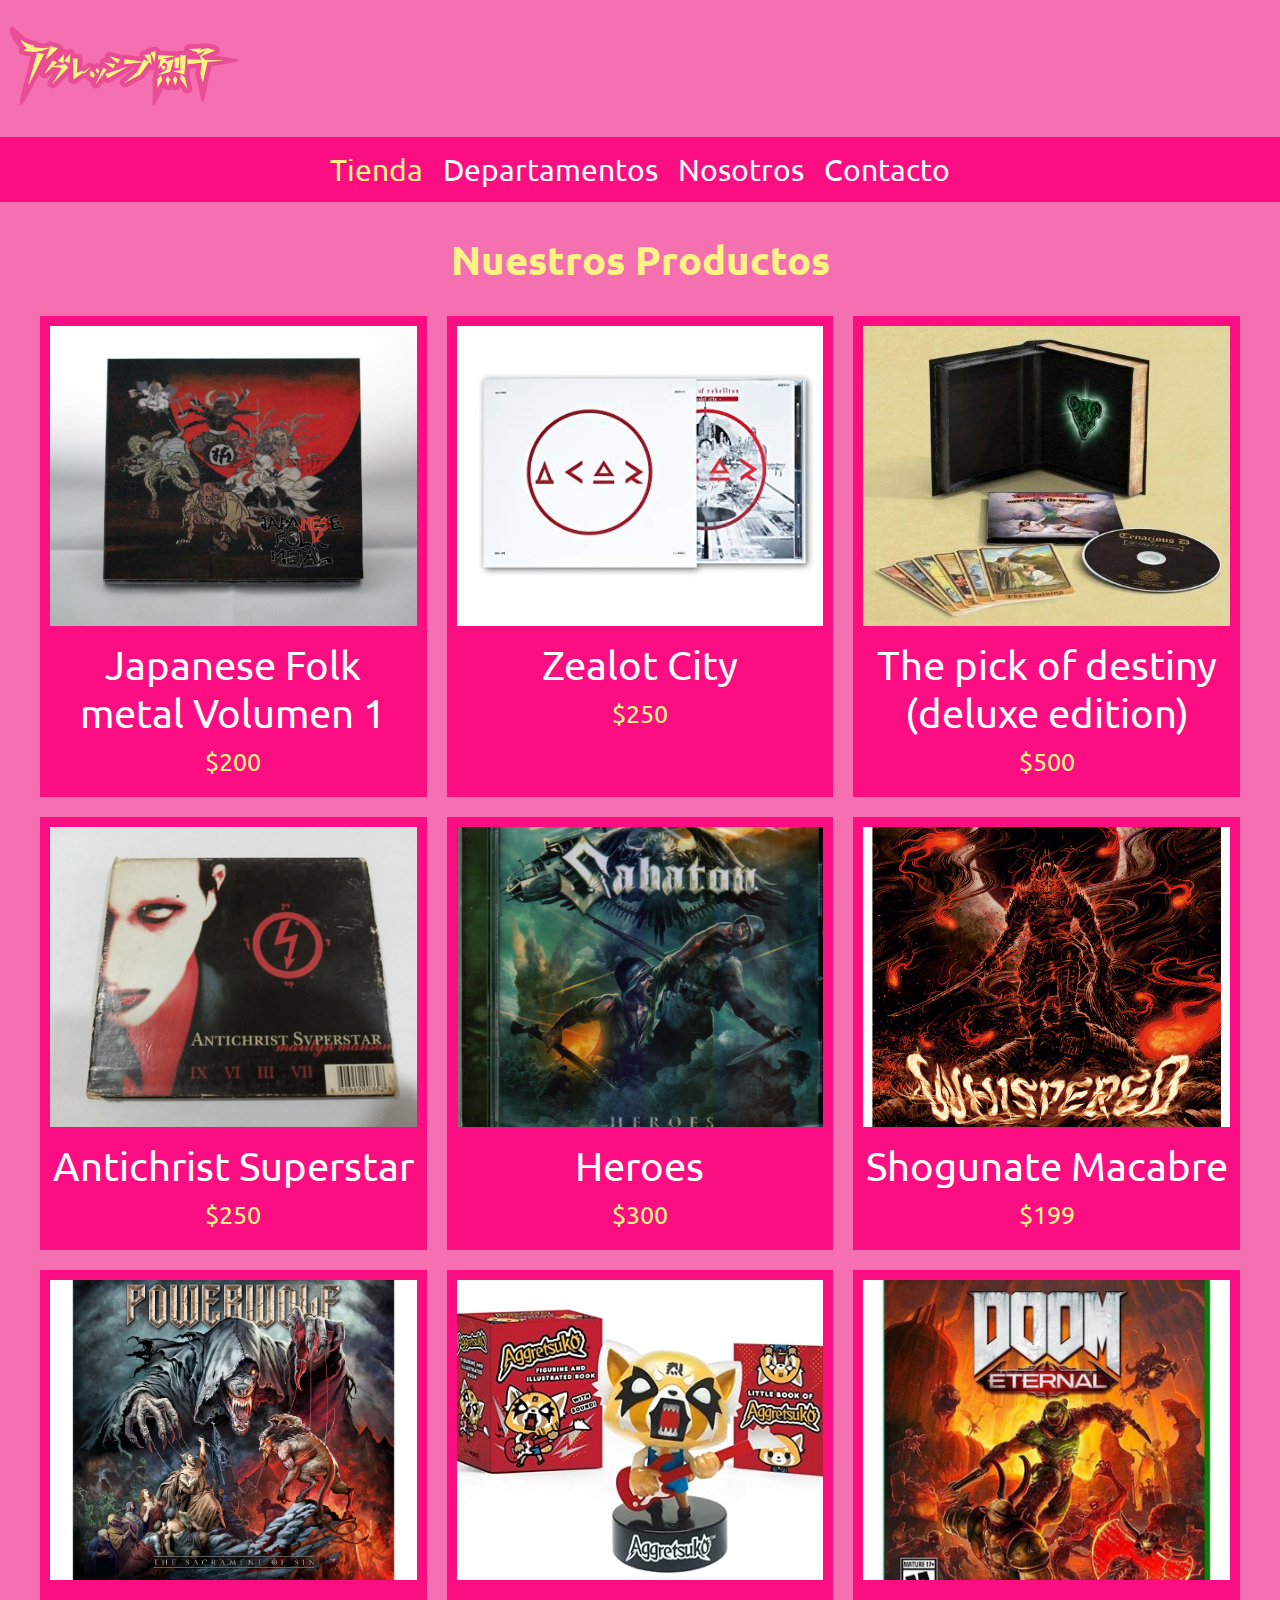
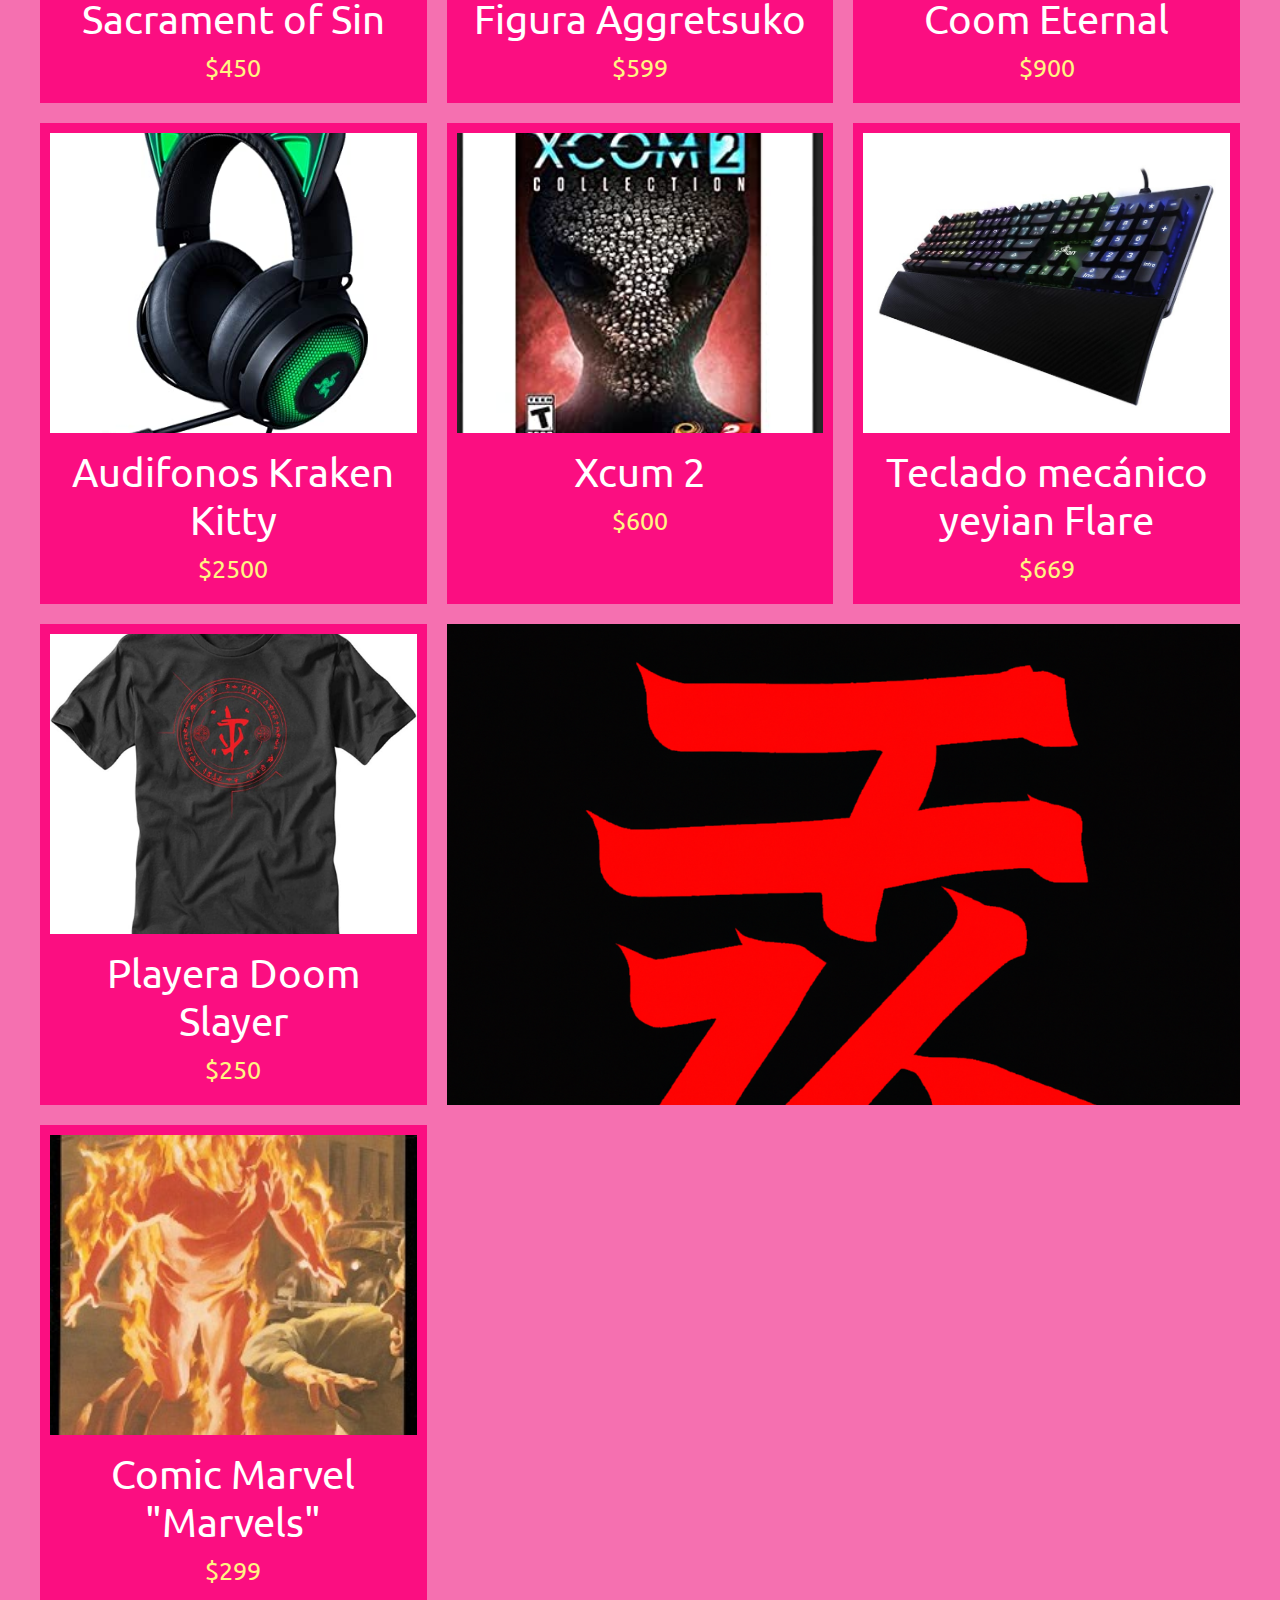
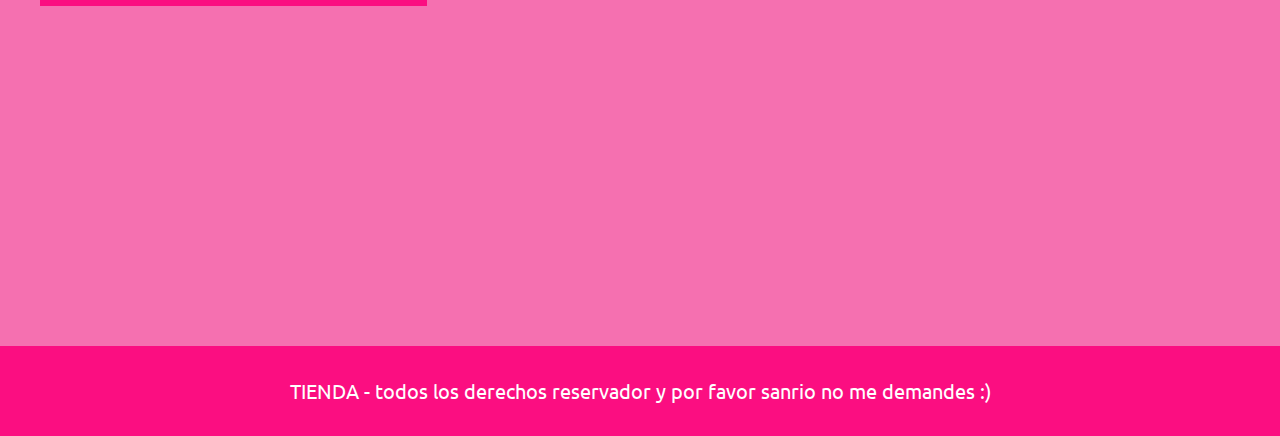
<file: index.html>
<!DOCTYPE html>
<html lang="en">
<head>
    <meta charset="UTF-8">
    <meta http-equiv="X-UA-Compatible" content="IE=edge">
    <meta name="viewport" content="width=device-width, initial-scale=1.0">
    <title>Tienda (nombre / logo en proceso)</title>
    <link rel="stylesheet" href="css/normalize.css">
    <link rel="preconnect" href="https://fonts.googleapis.com">
    <link rel="preconnect" href="https://fonts.gstatic.com" crossorigin><link rel="preconnect" href="https://fonts.googleapis.com">
    <link rel="preconnect" href="https://fonts.gstatic.com" crossorigin>
    <link href="https://fonts.googleapis.com/css2?family=Ubuntu&display=swap" rel="stylesheet">
    <link rel="stylesheet" href="css/style.css">
    <link rel="preload" href="css/style.css" as="style">
    <link rel="preload" href="css/normalize.css" as="style">
    

</head>
<body>
    <header class="header">
        <a href="index.html">
            <img class="header__logo" src="img/logoProvisional.png" alt="logotipo tienda"> 
        </a>
    </header>

    <nav class="navegacion">
        <a class="navegacion__enlace navegacion__enlace--activo" href="index.html"> Tienda </a>
        <a class="navegacion__enlace" href="departamentos.html"> Departamentos </a>
        <a class="navegacion__enlace" href="nosotros.html"> Nosotros </a>
        <a class="navegacion__enlace" href="contacto.html"> Contacto </a>
    </nav>

    <main class="contenedor">
        <h1>Nuestros Productos</h1>
        <div class="grid">
            <div class="producto">
                <a href="producto.html">
                    <img class="producto__imagen" src="img/JfmVol1.jpg" alt="imagen JFM is fantastic">
                    <div class="producto__info">
                        <p class="producto__nombre">Japanese Folk metal Volumen 1</p>
                        <p class="producto__precio">$200</p>
                    </div>
                </a>
            </div> <!--ESTE ES EL FIN DE LA CLASE PRODUCTO EN ESTE DIV SÍ ENSERIO ESTE ES EL FIN-->
            <div class="producto">
                <a href="producto.html">
                    <img class="producto__imagen" src="img/acorZealot.jpg" alt="hAngedmAn_A">
                    <div class="producto__info">
                        <p class="producto__nombre">Zealot City</p>
                        <p class="producto__precio">$250</p>
                    </div>
                </a>
            </div> <!--ESTE ES EL FIN DE LA CLASE PRODUCTO EN ESTE DIV SÍ ENSERIO ESTE ES EL FIN-->
            <div class="producto">
                <a href="producto.html">
                    <img class="producto__imagen" src="img/TDPoD.jpg" alt="'Cause it's the pick!">
                    <div class="producto__info">
                        <p class="producto__nombre">The pick of destiny (deluxe edition)</p>
                        <p class="producto__precio">$500</p>
                    </div>
                </a>
            </div> <!--ESTE ES EL FIN DE LA CLASE PRODUCTO EN ESTE DIV SÍ ENSERIO ESTE ES EL FIN-->
            <div class="producto">
                <a href="producto.html">
                    <img class="producto__imagen" src="img/MMAntichrist.jpg" alt="Antichrist superstar!">
                    <div class="producto__info">
                        <p class="producto__nombre">Antichrist Superstar</p>
                        <p class="producto__precio">$250</p>
                    </div>
                </a>
            </div> <!--ESTE ES EL FIN DE LA CLASE PRODUCTO EN ESTE DIV SÍ ENSERIO ESTE ES EL FIN-->
            <div class="producto">
                <a href="producto.html">
                    <img class="producto__imagen" src="img/SabaHeroes.jpg" alt="Sabadazo">
                    <div class="producto__info">
                        <p class="producto__nombre">Heroes</p>
                        <p class="producto__precio">$300</p>
                    </div>
                </a>
            </div> <!--ESTE ES EL FIN DE LA CLASE PRODUCTO EN ESTE DIV SÍ ENSERIO ESTE ES EL FIN-->
            <div class="producto">
                <a href="producto.html">
                    <img class="producto__imagen" src="img/whisperedShogunate.jpg" alt="No entendio que cantan pero suena genial">
                    <div class="producto__info">
                        <p class="producto__nombre">Shogunate Macabre</p>
                        <p class="producto__precio">$199</p>
                    </div>
                </a>
            </div> <!--ESTE ES EL FIN DE LA CLASE PRODUCTO EN ESTE DIV SÍ ENSERIO ESTE ES EL FIN-->
            <div class="producto">
                <a href="producto.html">
                    <img class="producto__imagen" src="img/PWSacrament.jpg" alt="Where the wild gones have gone?">
                    <div class="producto__info">
                        <p class="producto__nombre">Sacrament of Sin</p>
                        <p class="producto__precio">$450</p>
                    </div>
                </a>
            </div> <!--ESTE ES EL FIN DE LA CLASE PRODUCTO EN ESTE DIV SÍ ENSERIO ESTE ES EL FIN-->
            <div class="producto">
                <a href="producto.html">
                    <img class="producto__imagen" src="img/AggretsukoFigure.jpg" alt="Rage til the end">
                    <div class="producto__info">
                        <p class="producto__nombre">Figura Aggretsuko</p>
                        <p class="producto__precio">$599</p>
                    </div>
                </a>
            </div> <!--ESTE ES EL FIN DE LA CLASE PRODUCTO EN ESTE DIV SÍ ENSERIO ESTE ES EL FIN-->
            <div class="producto">
                <a href="producto.html">
                    <img class="producto__imagen" src="img/Doom_Eternal_Xbox.jpg" alt="Rip and tear until it is done">
                    <div class="producto__info">
                        <p class="producto__nombre">Coom Eternal</p>
                        <p class="producto__precio">$900</p>
                    </div>
                </a>
            </div> <!--ESTE ES EL FIN DE LA CLASE PRODUCTO EN ESTE DIV SÍ ENSERIO ESTE ES EL FIN-->
            <div class="producto">
                <a href="producto.html">
                    <img class="producto__imagen" src="img/KrakenKitty.jpg " alt="Miautástico">
                    <div class="producto__info">
                        <p class="producto__nombre">Audifonos Kraken Kitty</p>
                        <p class="producto__precio">$2500</p>
                    </div>
                </a>
            </div> <!--ESTE ES EL FIN DE LA CLASE PRODUCTO EN ESTE DIV SÍ ENSERIO ESTE ES EL FIN-->
            <div class="producto">
                <a href="producto.html">
                    <img class="producto__imagen" src="img/Xcum2.jpg" alt="Commander buy this">
                    <div class="producto__info">
                        <p class="producto__nombre">Xcum 2</p>
                        <p class="producto__precio">$600</p>
                    </div>
                </a>
            </div> <!--ESTE ES EL FIN DE LA CLASE PRODUCTO EN ESTE DIV SÍ ENSERIO ESTE ES EL FIN-->
            <div class="producto">
                <a href="producto.html">
                    <img class="producto__imagen" src="img/TecladoGam.jpg" alt="funnySounds Go brrrrr">
                    <div class="producto__info">
                        <p class="producto__nombre">Teclado mecánico yeyian Flare</p>
                        <p class="producto__precio">$669</p>
                    </div>
                </a>
            </div> <!--ESTE ES EL FIN DE LA CLASE PRODUCTO EN ESTE DIV SÍ ENSERIO ESTE ES EL FIN-->
            <div class="producto">
                <a href="producto.html">
                    <img class="producto__imagen" src="img/TshitSlayer.jpg" alt="Playera Doom">
                    <div class="producto__info">
                        <p class="producto__nombre">Playera Doom Slayer</p>
                        <p class="producto__precio">$250</p>
                    </div>
                </a>
            </div> <!--ESTE ES EL FIN DE LA CLASE PRODUCTO EN ESTE DIV SÍ ENSERIO ESTE ES EL FIN-->
            <div class="producto">
                <a href="producto.html">
                    <img class="producto__imagen" src="img/Marvels.jpg" alt="Comic Marvels">
                    <div class="producto__info">
                        <p class="producto__nombre">Comic Marvel "Marvels"</p>
                        <p class="producto__precio">$299</p>
                    </div>
                </a>
            </div> <!--ESTE ES EL FIN DE LA CLASE PRODUCTO EN ESTE DIV SÍ ENSERIO ESTE ES EL FIN-->
            <div class="grafico grafico--camisas"></div>
            <div class="grafico grafico--node"></div>
        </div>
    </main>

    <footer class="footer">
        <p class="footer__texto">TIENDA - todos los derechos reservador y por favor sanrio no me demandes :)</p>
    </footer>
</body>
</html>
</file>
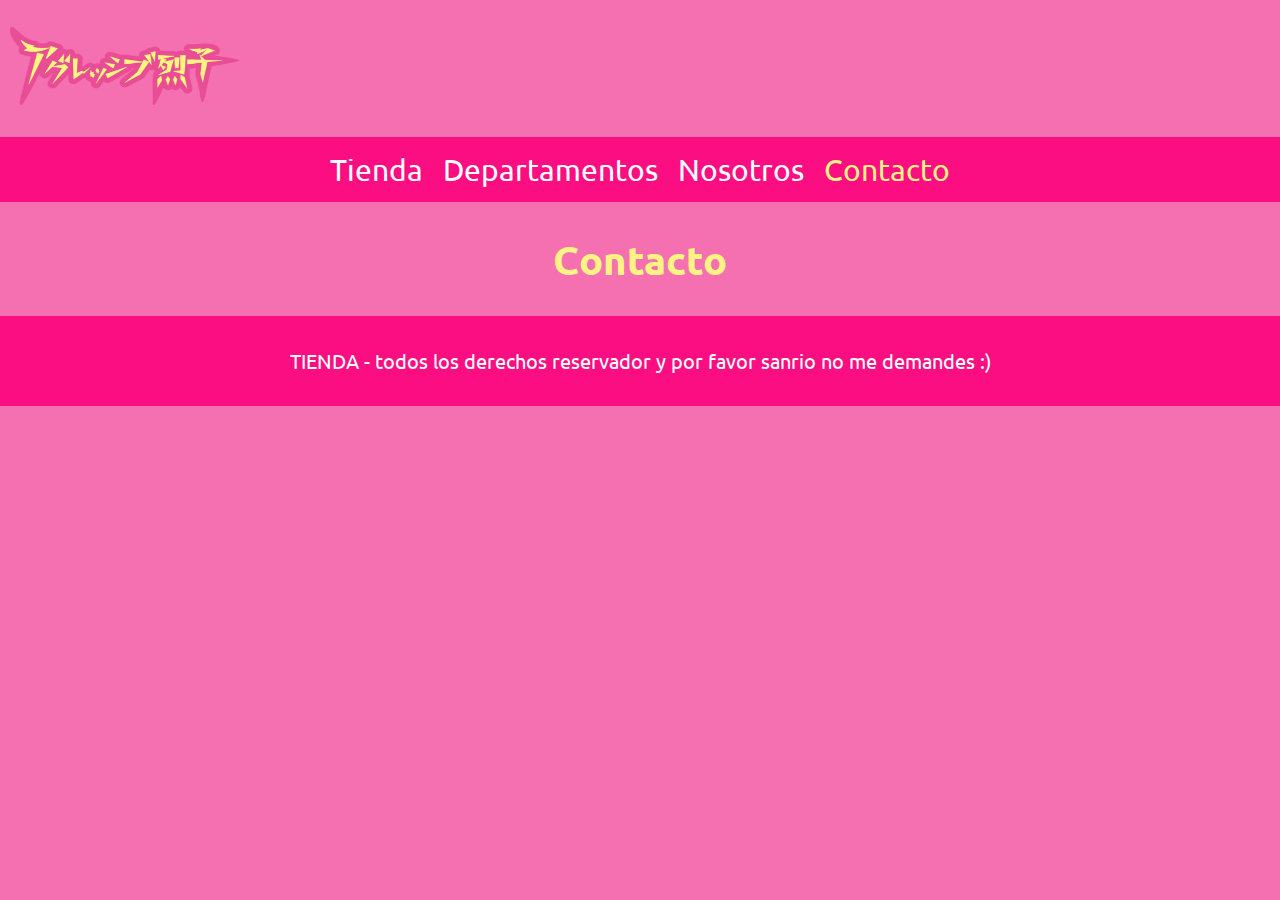
<file: contacto.html>
<!DOCTYPE html>
<html lang="en">
<head>
    <meta charset="UTF-8">
    <meta http-equiv="X-UA-Compatible" content="IE=edge">
    <meta name="viewport" content="width=device-width, initial-scale=1.0">
    <title>Tienda (nombre / logo en proceso)</title>
    <link rel="stylesheet" href="css/normalize.css">
    <link rel="preconnect" href="https://fonts.googleapis.com">
    <link rel="preconnect" href="https://fonts.gstatic.com" crossorigin><link rel="preconnect" href="https://fonts.googleapis.com">
    <link rel="preconnect" href="https://fonts.gstatic.com" crossorigin>
    <link href="https://fonts.googleapis.com/css2?family=Ubuntu&display=swap" rel="stylesheet">
    <link rel="stylesheet" href="css/style.css">

</head>
<body>
    <header class="header">
        <a href="index.html">
            <img class="header__logo" src="img/logoProvisional.png" alt="logotipo tienda"> 
        </a>
    </header>

    <nav class="navegacion">
        <a class="navegacion__enlace" href="index.html"> Tienda </a>
        <a class="navegacion__enlace" href="departamentos.html"> Departamentos </a>
        <a class="navegacion__enlace" href="nosotros.html"> Nosotros </a>
        <a class="navegacion__enlace  navegacion__enlace--activo" href="contacto.html"> Contacto </a>
    </nav>

    <main>
        <h1>Contacto</h1>
    </main>

    <footer class="footer">
        <p class="footer__texto">TIENDA - todos los derechos reservador y por favor sanrio no me demandes :)</p>
    </footer>
</body>
</html>
</file>
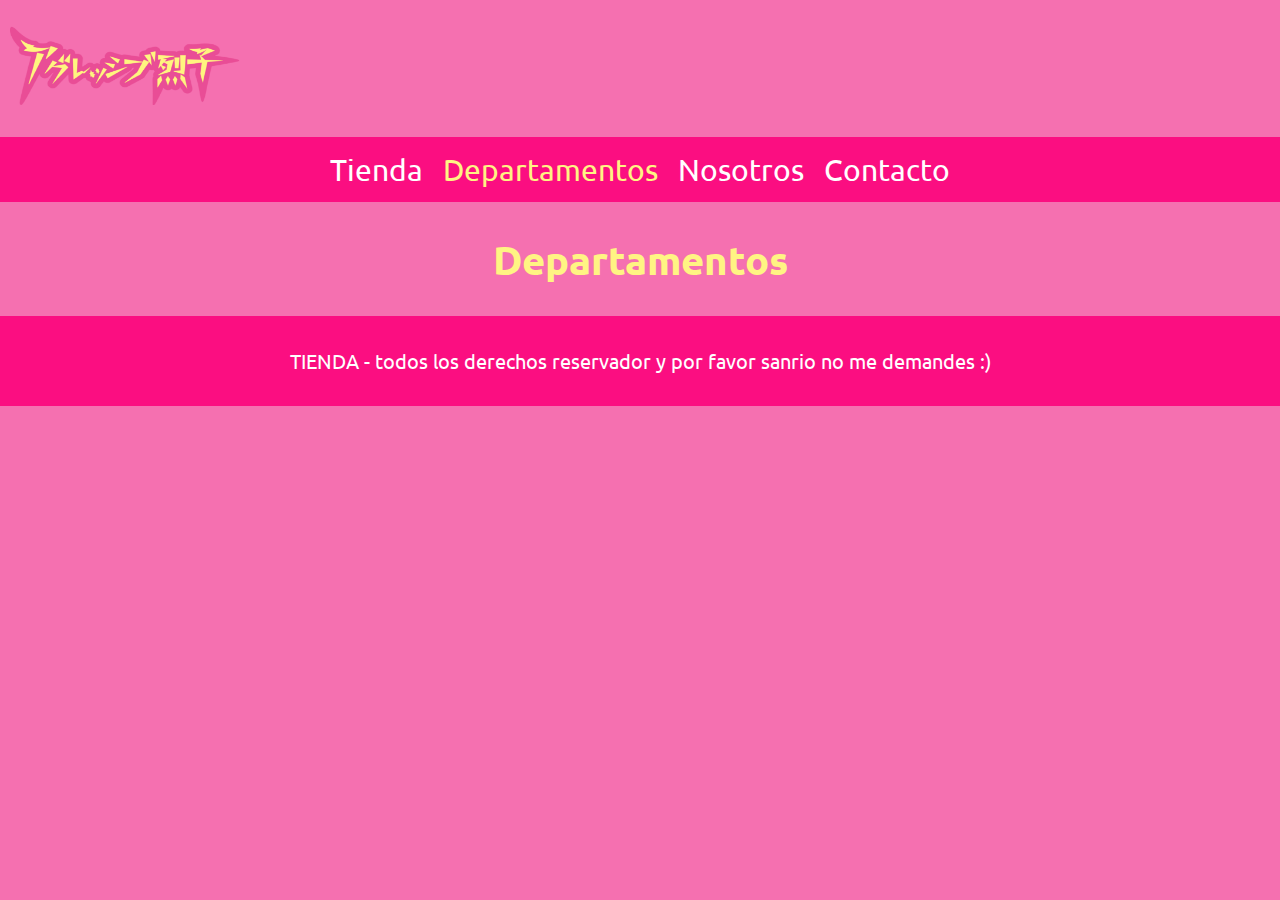
<file: departamentos.html>
<!DOCTYPE html>
<html lang="en">
<head>
    <meta charset="UTF-8">
    <meta http-equiv="X-UA-Compatible" content="IE=edge">
    <meta name="viewport" content="width=device-width, initial-scale=1.0">
    <title>Tienda (nombre / logo en proceso)</title>
    <link rel="stylesheet" href="css/normalize.css">
    <link rel="preconnect" href="https://fonts.googleapis.com">
    <link rel="preconnect" href="https://fonts.gstatic.com" crossorigin><link rel="preconnect" href="https://fonts.googleapis.com">
    <link rel="preconnect" href="https://fonts.gstatic.com" crossorigin>
    <link href="https://fonts.googleapis.com/css2?family=Ubuntu&display=swap" rel="stylesheet">
    <link rel="stylesheet" href="css/style.css">

</head>
<body>
    <header class="header">
        <a href="index.html">
            <img class="header__logo" src="img/logoProvisional.png" alt="logotipo tienda"> 
        </a>
    </header>

    <nav class="navegacion">
        <a class="navegacion__enlace" href="index.html"> Tienda </a>
        <a class="navegacion__enlace navegacion__enlace--activo" href="departamentos.html"> Departamentos </a>
        <a class="navegacion__enlace" href="nosotros.html"> Nosotros </a>
        <a class="navegacion__enlace" href="contacto.html"> Contacto </a>
    </nav>

    <main>
        <h1>Departamentos</h1>
    </main>

    <footer class="footer">
        <p class="footer__texto">TIENDA - todos los derechos reservador y por favor sanrio no me demandes :)</p>
    </footer>
</body>
</html>
</file>
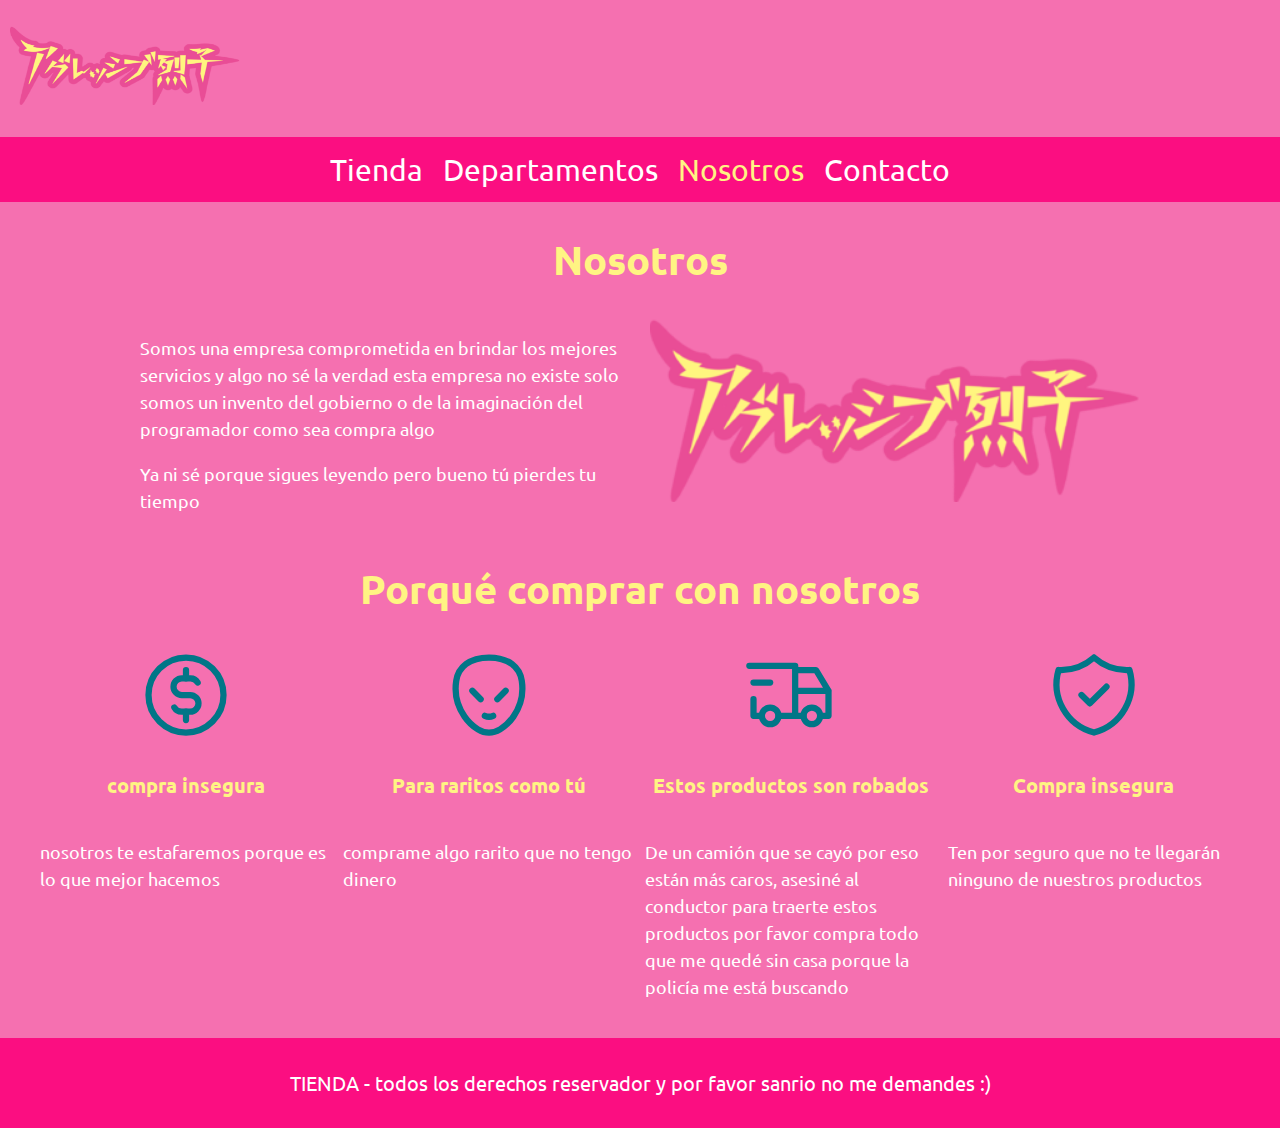
<file: nosotros.html>
<!DOCTYPE html>
<html lang="en">
<head>
    <meta charset="UTF-8">
    <meta http-equiv="X-UA-Compatible" content="IE=edge">
    <meta name="viewport" content="width=device-width, initial-scale=1.0">
    <title>Tienda (nombre / logo en proceso)</title>
    <link rel="stylesheet" href="css/normalize.css">
    <link rel="preconnect" href="https://fonts.googleapis.com">
    <link rel="preconnect" href="https://fonts.gstatic.com" crossorigin><link rel="preconnect" href="https://fonts.googleapis.com">
    <link rel="preconnect" href="https://fonts.gstatic.com" crossorigin>
    <link href="https://fonts.googleapis.com/css2?family=Ubuntu&display=swap" rel="stylesheet">
    <link rel="stylesheet" href="css/style.css">

</head>
<body>
    <header class="header">
        <a href="index.html">
            <img class="header__logo" src="img/logoProvisional.png" alt="logotipo tienda"> 
        </a>
    </header>

    <nav class="navegacion">
     
        <a class="navegacion__enlace" href="index.html"> Tienda </a>
        <a class="navegacion__enlace" href="departamentos.html"> Departamentos </a>
        <a class="navegacion__enlace navegacion__enlace--activo" href="nosotros.html"> Nosotros </a>
        <a class="navegacion__enlace" href="contacto.html"> Contacto </a> </nav>

    <main class="contenedor">
        <h1>Nosotros</h1>
        <div class="contenedor__nosotros">
            <div class="nosotros">
                <div class="nosotros__contenido">   
                <p> Somos una empresa comprometida en brindar los mejores servicios y algo no sé la verdad esta empresa no existe
                    solo somos un invento del gobierno o de la imaginación del programador como sea compra algo
                </p>
                <p>Ya ni sé porque sigues leyendo pero bueno tú pierdes tu tiempo
                </p>
                </div>
            <img  class="nosotros__imagen" src="img/logoProvisional.png" alt="Logo">
            </div>
        </div>

        <h1>Porqué comprar con nosotros</h1> <!--AQUÍ EMPIEZA LA SEGUNDA PARTE-->
        <div class="porque">
        <section class="porque__razon">
            <DIv class="porque__razon--iconos">
            <svg xmlns="http://www.w3.org/2000/svg" class="icon icon-tabler icon-tabler-coin" width="100" height="100" viewBox="0 0 24 24" stroke-width="1.5" stroke="#017687" fill="none" stroke-linecap="round" stroke-linejoin="round">
                <path stroke="none" d="M0 0h24v24H0z" fill="none"/>
                <circle cx="12" cy="12" r="9" />
                <path d="M14.8 9a2 2 0 0 0 -1.8 -1h-2a2 2 0 0 0 0 4h2a2 2 0 0 1 0 4h-2a2 2 0 0 1 -1.8 -1" />
                <path d="M12 6v2m0 8v2" />
              </svg>
            </DIv>
              <h3>compra insegura</h3>
              <p>nosotros te estafaremos porque es lo que mejor hacemos</p>
        </section>

        <section class="porque__razon">
            <DIv class="porque__razon--iconos">
            <svg xmlns="http://www.w3.org/2000/svg" class="icon icon-tabler icon-tabler-alien" width="100" height="100" viewBox="0 0 24 24" stroke-width="1.5" stroke="#017687" fill="none" stroke-linecap="round" stroke-linejoin="round">
                <path stroke="none" d="M0 0h24v24H0z" fill="none"/>
                <path d="M11 17a2.5 2.5 0 0 0 2 0" />
                <path d="M12 3c-4.664 0 -7.396 2.331 -7.862 5.595a11.816 11.816 0 0 0 2 8.592a10.777 10.777 0 0 0 3.199 3.064c1.666 1 3.664 1 5.33 0a10.777 10.777 0 0 0 3.199 -3.064a11.89 11.89 0 0 0 2 -8.592c-.466 -3.265 -3.198 -5.595 -7.862 -5.595z" />
                <line x1="8" y1="11" x2="10" y2="13" />
                <line x1="16" y1="11" x2="14" y2="13" />
              </svg>
            </DIv>
              <h3>Para raritos como tú</h3>
              <p>comprame algo rarito que no tengo dinero</p>
        </section>

        <section class="porque__razon">
            <DIv class="porque__razon--iconos">
            <svg xmlns="http://www.w3.org/2000/svg" class="icon icon-tabler icon-tabler-truck-delivery" width="100" height="100" viewBox="0 0 24 24" stroke-width="1.5" stroke="#017687" fill="none" stroke-linecap="round" stroke-linejoin="round">
                <path stroke="none" d="M0 0h24v24H0z" fill="none"/>
                <circle cx="7" cy="17" r="2" />
                <circle cx="17" cy="17" r="2" />
                <path d="M5 17h-2v-4m-1 -8h11v12m-4 0h6m4 0h2v-6h-8m0 -5h5l3 5" />
                <line x1="3" y1="9" x2="7" y2="9" />
              </svg>
            </DIv>
              <h3>Estos productos son robados</h3>
              <p>De un camión que se cayó por eso están más caros, asesiné al conductor para traerte estos productos por favor compra todo que me quedé sin casa porque la policía me está buscando</p>
        </section>

        <section class="porque__razon">
            <DIv class="porque__razon--iconos">
            <svg xmlns="http://www.w3.org/2000/svg" class="icon icon-tabler icon-tabler-shield-check" width="100" height="100" viewBox="0 0 24 24" stroke-width="1.5" stroke="#017687" fill="none" stroke-linecap="round" stroke-linejoin="round">
                <path stroke="none" d="M0 0h24v24H0z" fill="none"/>
                <path d="M9 12l2 2l4 -4" />
                <path d="M12 3a12 12 0 0 0 8.5 3a12 12 0 0 1 -8.5 15a12 12 0 0 1 -8.5 -15a12 12 0 0 0 8.5 -3" />
              </svg>
            </DIv>
              <h3>Compra insegura</h3>
              <p>Ten por seguro que no te llegarán ninguno de nuestros productos</p>
        </section>

        </div>
    </main>

    <footer class="footer">
        <p class="footer__texto">TIENDA - todos los derechos reservador y por favor sanrio no me demandes :)</p>
    </footer>
</body>
</html>
</file>
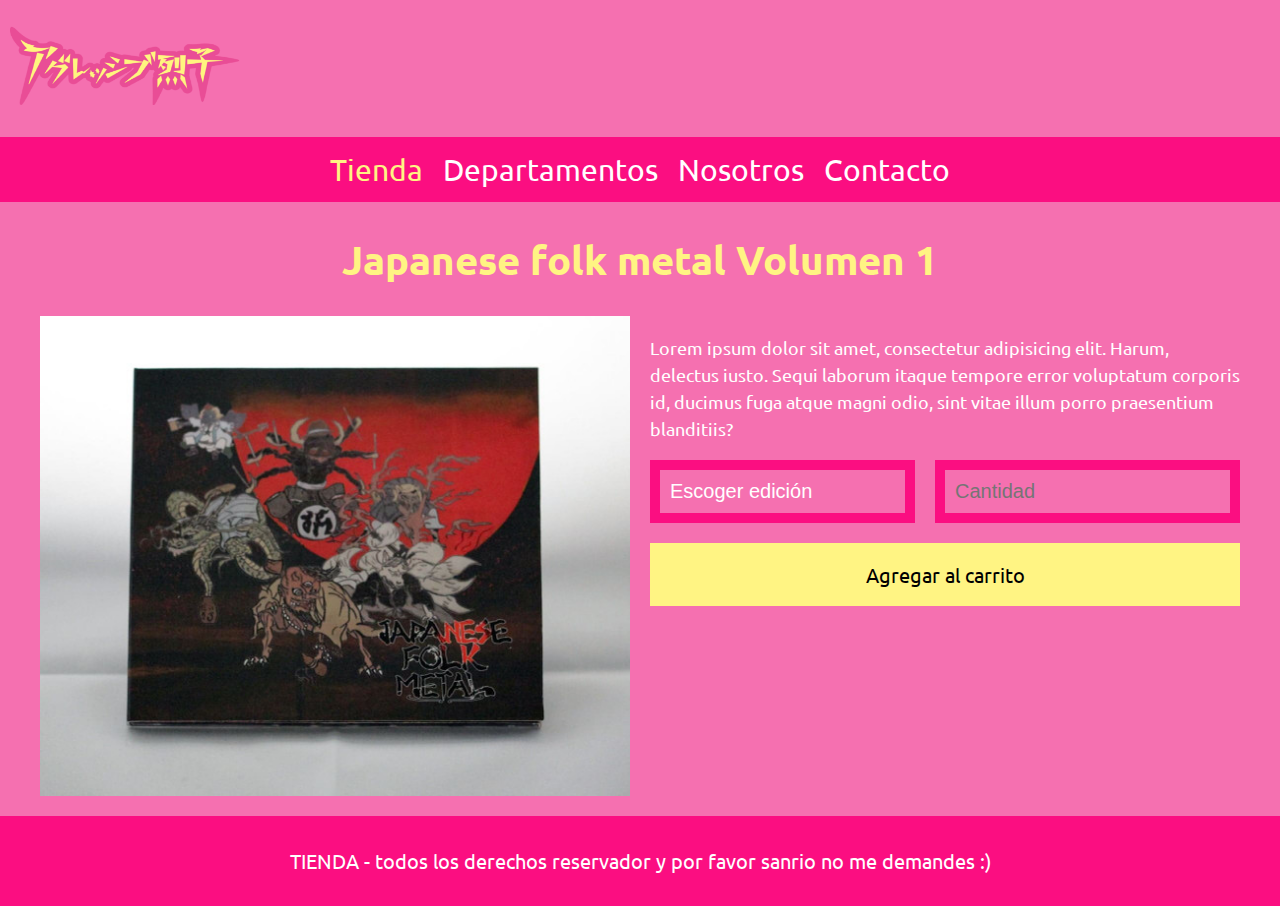
<file: producto.html>
<!DOCTYPE html>
<html lang="en">
<head>
    <meta charset="UTF-8">
    <meta http-equiv="X-UA-Compatible" content="IE=edge">
    <meta name="viewport" content="width=device-width, initial-scale=1.0">
    <title>Tienda (nombre / logo en proceso)</title>
    <link rel="stylesheet" href="css/normalize.css">
    <link rel="preconnect" href="https://fonts.googleapis.com">
    <link rel="preconnect" href="https://fonts.gstatic.com" crossorigin><link rel="preconnect" href="https://fonts.googleapis.com">
    <link rel="preconnect" href="https://fonts.gstatic.com" crossorigin>
    <link href="https://fonts.googleapis.com/css2?family=Ubuntu&display=swap" rel="stylesheet">
    <link rel="stylesheet" href="css/style.css">

</head>
<body>
    <header class="header">
        <a href="index.html">
            <img class="header__logo" src="img/logoProvisional.png" alt="logotipo tienda"> 
        </a>
    </header>

    <nav class="navegacion">
        <a class="navegacion__enlace navegacion__enlace--activo" href="index.html"> Tienda </a>
        <a class="navegacion__enlace" href="departamentos.html"> Departamentos </a>
        <a class="navegacion__enlace" href="nosotros.html"> Nosotros </a>
        <a class="navegacion__enlace" href="contacto.html"> Contacto </a>
    </nav>

    <main class="contenedor">
        <h1>Japanese folk metal Volumen 1</h1>

        <div class="disco">
            <img class="disco__imagen" src="img/JfmVol1.jpg">

            <div class="disco__contenido">
                <p>Lorem ipsum dolor sit amet, consectetur adipisicing elit. Harum, delectus iusto. Sequi laborum itaque tempore error voluptatum corporis id, ducimus fuga atque magni odio, sint vitae illum porro praesentium blanditiis?</p>
            
                <form class="formulario">
                    <select class="formulario__campo">
                        <option disabled selected>Escoger edición</option>
                        <option>Edición normal</option>
                        <option>Edición Deluxe</option>
                    </select>
                    <input class="formulario__campo" type="number" placeholder="Cantidad" min="1">
                    <input class="formulario__submit" type="submit" value="Agregar al carrito">
                </form>
            </div>
        </div>
    </main>

    <footer class="footer">
        <p class="footer__texto">TIENDA - todos los derechos reservador y por favor sanrio no me demandes :)</p>
    </footer>
</body>
</html>
</file>
<file: css/style.css>
:root {
    /*--primario: #e64e97;*/
    --primario: #f570b0;
    --primarioOscuro: #fb0e81;
    --secundario:#fff483;
    --secundarioOscuro:#fcec36;
    --terciario: #017687;
    --blanco: #fff;
    --negro: #0000;
    --rojo: rgb(253, 50, 50);
    /*FUENTE*/
    --fuentePrincipal: 'Ubuntu', sans-serif;
}

/*GLOBALES*/
html { /*SIEMPRE USAR ESTOS 2*/
    box-sizing: border-box;
    font-size: 62.5%;
}

*, *::before, *::after {
    box-sizing: inherit;
}


/*los globales de verdad verdad*/
    body {
        background-color: var(--primario);
        font-size: 1.6rem;
        line-height: 1.5;
       /* background-image: linear-gradient(to top, var(--primarioOscuro) 0%, var(--primario) 40%); */
    
    }

    p {
        font-size: 1.8rem;
        font-family: var(--fuentePrincipal), Arial, Helvetica, sans-serif;
        color: var(--blanco);
    }

    a {
        text-decoration: none;
    }

    img {
        width: 100%;
    }
    .contenedor {
        max-width: 120rem;
        margin: 0 auto;
        font-family: var(--fuentePrincipal);
    }

    h1,h2,h3 {
        text-align: center;
        color: var(--secundario);
        font-family: var(--fuentePrincipal);
    }

    h1 {
        font-size: 4rem;
    }

    h2 {
        font-size: 3.2em;
    }

    h3 {
        font-size: 2.4rem;
    }

    .boton{
        background-color: var(--secundario);
        border: none;
        font-size: 2rem;
        font-family: var(--fuentePrincipal);
        padding: .5rem;
        transition: background-color .3s ease;
        margin: .5rem,.5rem;
    }

    /*HEADER*/
    header {
       display: flex;
       align-items: center;
       justify-content: space-between;
       align-content: center;
    }
    
    .header__logo {
        margin: 2.5rem 1rem;
        height: 8rem;
    }

    .header__inicio{
        display: flex;
        flex-direction: row;
    }

    .header__inicio--inicioses, 
    .header__inicio--crearcuen,
    .header__inicio--carrito{
        margin: 2.5rem 1rem;
        font-size: 2.3rem;
    }

        /*FOOTER*/
    .footer {
        background-color: var(--primarioOscuro);
        padding: 1rem 0;
        margin-top: 2rem;
    }

    .footer__texto {
        font-family: var(--fuentePrincipal);
        text-align: center;
        font-size: 2rem;
    }


    /*NAVEGACIÓN*/
    .navegacion {
        background-color: var(--primarioOscuro);
        display: flex;
        align-items: center;
        flex-direction: column;
     gap: 2rem; /*SEPARACIÓN FORMA NUEVA */
    }

    @media (min-width: 768px) {
        .navegacion {
            flex-direction: row;
            justify-content:center;
            align-items: center;
            padding: 1rem 0;
        }
    }

    .navegacion__enlace {
        font-family: var(--fuentePrincipal);
        color: var(--blanco);
        font-size: 3rem;
    }

    .navegacion__enlace--activo,
    .navegacion__enlace:hover,
    .header__inicio--inicioses:hover, 
    .header__inicio--crearcuen:hover,
    .header__inicio--carrito:hover{
        color: var(--secundario);
        stroke: var(--secundario);
    }

/*GRID*/
.grid {
    display: grid;
    grid-template-columns: repeat(2, 1fr);
    column-gap: 2rem;
    row-gap: 2rem;
}

@media (min-width: 768px) {
   .grid {
    grid-template-columns: repeat(3, 1fr);
   }
}

    /*PRODUCTO*/
.producto {
    background-color: var(--primarioOscuro);
    padding: 1rem;
}

.producto__imagen {
    height: 30rem; /*CON ESTO SE NORMALIZAN LOS TAMAÑOS DE LAS IMAGENES PARA QUE NO SE VEA FEO*/
    object-fit: cover;
    
}

.producto__nombre {
    font-size: 4rem;
}

.producto__precio {
   font-size: 2.5rem;
   color: var(--secundario);
}

.producto__nombre,
.producto__precio {
    font-family: var(--fuentePrincipal);
    margin: 1rem 0;
    text-align: center;
    line-height: 1.2;
}
/*GRAFICOS*/

.grafico {
    min-height: 30rem;
    background-repeat: no-repeat;
    background-size: cover;
    grid-column: 1 / 3;
}


@media (min-width: 768px) {
.grafico--node {
    grid-row: 5 / 6;
    grid-column:  2 / 4;
    background-image: url(../img/DALL·E\ 2023-02-26\ 01.41.14\ -\ _Ze_\ letter\ written\ in\ katakana\ \(a\ Japanese\ writing\ system\ used\ for\ transcribing\ foreign\ words\)\ with\ the\ kanji\ for\ _store_.\ The\ katakana\ _Ze_\ has\ a\ st.png);
}
}


/*NOSOTROS*/

.contenedor__nosotros {
    max-width: 100rem;
    margin: 0 auto;
}

.nosotros {
    display: grid;
    grid-template-rows: repeat(2, auto);
}

@media (min-width: 768px) {
    .nosotros {
        grid-template-columns: repeat(2, 1fr);
        column-gap: 2rem;
    }
}
 
.nosotros__imagen {
    grid-row: 1 / 2;
}

@media (min-width: 768px) {
   .nosotros__imagen {
    grid-column:  2 / 3;
   }
}


/*EL PORQUE COMPRA CON NOSOTROS*/

.porque {
    display: grid;
    grid-template-columns: repeat(2, 1fr);
    gap: 2rem;
}

@media (min-width: 768px) {
    .porque {
        display: grid;
        grid-template-columns: repeat(4, 1fr);
        column-gap: 1rem;
    }
}


.porque__razon {
    display: flex;
    flex-direction: column;
    align-items: center;
}

.porque h3 {
    color: var(--secundario);
    font-weight: bolder;
    font-family: var(--fuentePrincipal);
    font-size: 2rem;
}

.porque p {
    line-height: 1.5;
    font-family: var(--fuentePrincipal);
}

.servicio__razon--iconos {
    height: 15rem;
    width: 15rem;
    background-color: var(--primario);
    border-radius: 50%;
    display: flex;
    flex-direction: row;
    justify-content: space-evenly;
    align-items: center;
}

/*PRODUCTO*/

@media (min-width: 768px) {
 .disco {
    display: grid;
    grid-template-columns: repeat(2, 1fr);
    column-gap: 2rem;
 }
}
.formulario {
    display: grid;
    grid-template-columns: repeat(2, 1fr);
    gap: 2rem;
}

.formulario__campo {
    border-color: var(--primarioOscuro);
    border-width: 1rem;
    border-style: solid;
    background-color: transparent;
    color: #fff;
    font-size: 2rem;
    font-family: Arial, Helvetica, sans-serif;
    padding: 1rem;
    appearance:none;
}

.formulario__submit{
    background-color: var(--secundario);
    border: none;
    font-size: 2rem;
    font-family: var(--fuentePrincipal);
    padding: 2rem;
    transition: background-color .3s ease;
    grid-column: 1 / 3;
}

.formulario__submit:hover {
    cursor: pointer;
    background-color: var(--secundarioOscuro);
}

/*FORMULARIO DEL CONTACTO*/
.formulario__contacto, 
.formulario__cuenta{
    width: min(60rem, 100%);
    /*UTILIZA EL VALOR MÁS PEQUEÑO POSIBLE*/
    margin: 1rem auto;
    padding: 2rem;
    border-radius: 1rem;
    border-style: solid;
    border-color: var(--primarioOscuro);
    border-width: 1rem;
}


.formulario__contacto fieldset,
.formulario__cuenta fieldset{
    border: none;
}


.formulario__contacto legend,
.formulario__cuenta legend {
    text-align: center;
    font-size: 1.8rem;
    text-transform: uppercase;
    font-weight: bold;
    color: var(--blanco);
    font-family: var(--fuentePrincipal);

}

@media (min-width: 768px ) {
   
.formulario__contacto--campos {
    display: grid;
    grid-template-columns: 50% 50%;
    column-gap: 1rem;
    grid-template-rows: auto auto 20rem;
    font-family: var(--fuentePrincipal);
}
.formulario__cuenta--campos{
    display: grid;
    grid-template-rows: repeat(2, 1fr);
    column-gap: .5rem;
    font-family: var(--fuentePrincipal);
}
}

.formulario__contacto--campo:nth-child(3),
.formulario__contacto--campo:nth-child(4) { /*PARA SELECCIONAR EL HIJO Y QUE SEA EL TERCER ELEMENTO QUE TENGA ESE HIJO*/
    grid-column: 1 / 3; /*para que vaya del 1 al 3 usando el grid*/
}

.formulario__contacto--campo,
.formulario__cuenta--campo {
 margin-bottom: 1rem;
}

.formulario__contacto--campo label,
.formulario__cuenta--campo label {
    color: var(--blanco);
    font-weight: bold;
    margin-bottom: .5rem;
    display: block;
    font-family: var(--fuentePrincipal);
}

.formulario__contacto--campo textarea {
    height: 15rem;
}

.formulario__cuenta input:not([type = "submit"]),
.input-text {
    width: 100%;
    border: none;
    padding: 1.5rem;
    border-radius: .5rem;
}

.formulario__submit--contacto
{
    background-color: var(--secundario);
    border: none;
    font-size: 2rem;
    font-family: var(--fuentePrincipal);
    padding: 2rem;
    transition: background-color .3s ease;
    grid-column: 1 / 3;
    appearance: none;
}

.formulario__submit--cuenta
{
    background-color: var(--secundario);
    border: none;
    font-size: 1.5rem;
    font-family: var(--fuentePrincipal);
    padding: 1rem;
    transition: background-color .3s ease;
    width: 25%;
    appearance: none;
}


/*CLASE BOTÓN del admin*/
.admin{
    display: flex;
    align-content: center;
    justify-content: space-evenly;
}

.admin__boton{
    background-color: var(--secundario);
    border: none;
    font-size: 2rem;
    font-family: var(--fuentePrincipal);
    padding: .5rem;
    transition: background-color .3s ease;
    margin: .5rem,.5rem;
}

/*formulario CRUD*/
.formulario__crud{

}

.formulario__crud fieldset{
    border-radius: 1rem;
    border-style: solid;
    border-color: var(--primarioOscuro);
    border-width: 1rem;
}   

.formulario__crud p{
    font-size: 1.4rem;
    color: var(--blanco);
    margin: 2rem 0, 0, 0;
}

.formulario__crud legend{
    font-size: 2rem;
    color: var(--blanco);
}

.formulario__crud label{
    font-weight: bold;
    text-transform: uppercase;
    display: block;
}

.formulario__crud input:not([type="submit"]),
.formulario__crud textarea,
.formulario__crud select{
    padding: 1rem;
    display: block;
    width: 100%;
    background-color: var(--blanco);
    border: 1px, solid, var(--primarioOscuro);
    border-radius: 1rem;
    margin-bottom: 2rem;
}

.formulario__crud--contacto{
    max-width: 30rem;
    display: flex;
    justify-content: space-between;
    align-items: center;
}

.formulario__crud textarea{
    height: 20rem;
}

.formulario__crud input[type ="radio"]{
     margin:0;
     width: auto;
}


/*ERrOR*/
.error{
    color: var(--rojo);
    background-color: var(--blanco);
    font-size: 2rem;
    padding: .5rem;
    text-align: center;
    font-weight: bolder;
    text-transform: uppercase;
    margin: .5rem 0 ;
}
</file>
